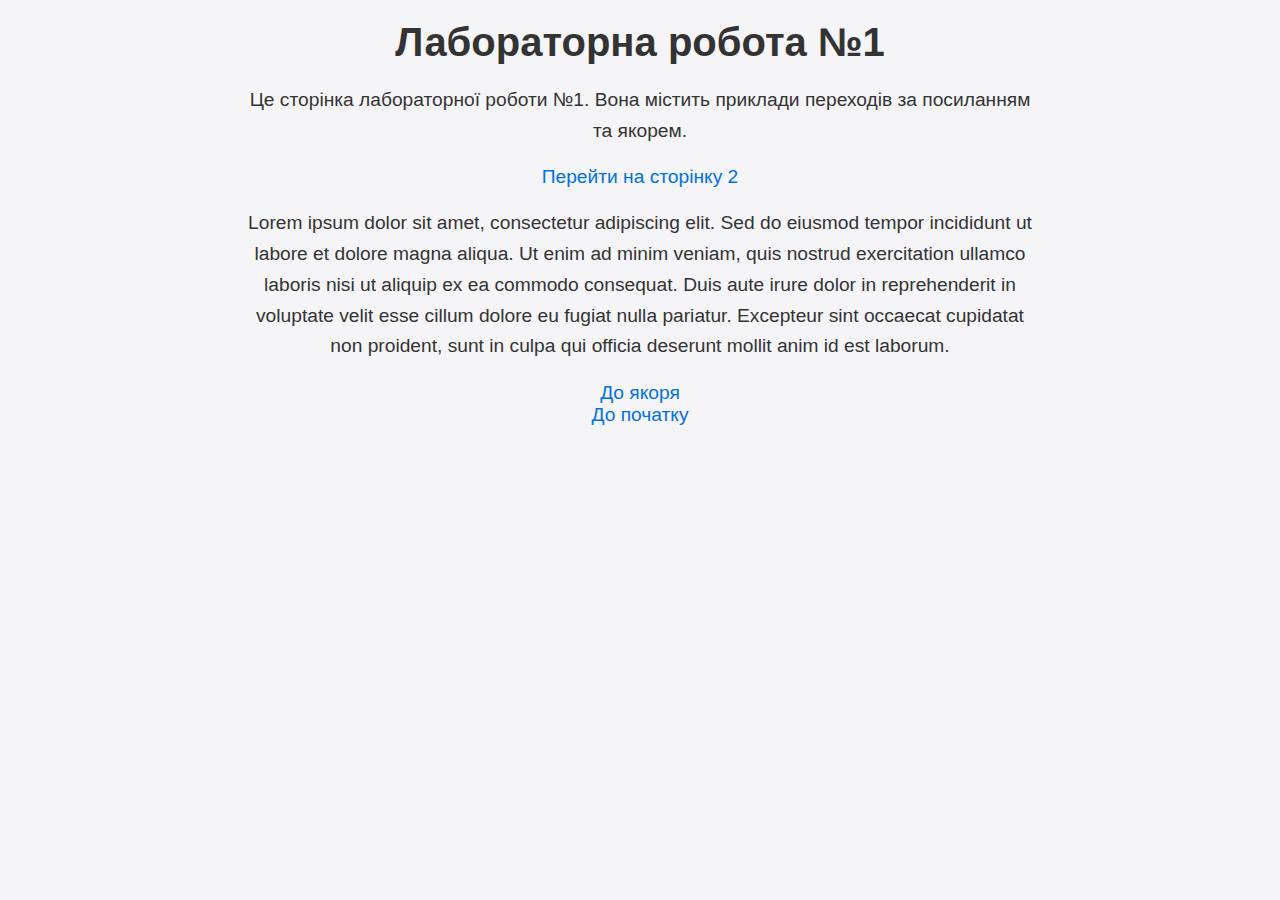
<file: web-dev-labs/lab1/index.html>
<!DOCTYPE html>
<html>
<head>
    <meta http-equiv="Content-Type" content="text/html; charset=utf-8">
    <title>Лабораторна робота №1</title>
    <link rel="stylesheet" href="../css/lab1.css">
</head>
<body>
    <h1>Лабораторна робота №1</h1>
    <p>Це сторінка лабораторної роботи №1. Вона містить приклади переходів за посиланням та якорем.</p>
    <a href="page2.html">Перейти на сторінку 2</a>
    <p>
        Lorem ipsum dolor sit amet, consectetur adipiscing elit. Sed do eiusmod tempor incididunt ut labore et dolore magna aliqua. Ut enim ad minim veniam, quis nostrud exercitation ullamco laboris nisi ut aliquip ex ea commodo consequat. Duis aute irure dolor in reprehenderit in voluptate velit esse cillum dolore eu fugiat nulla pariatur. Excepteur sint occaecat cupidatat non proident, sunt in culpa qui officia deserunt mollit anim id est laborum.
        <!-- Додайте тут багато тексту для створення ефекту прокрутки -->
    </p>
    <p id="anchor"></p>
    <a href="#anchor">До якоря</a>
    <br>
    <a href="#top">До початку</a>
</body>
</html>
</file>
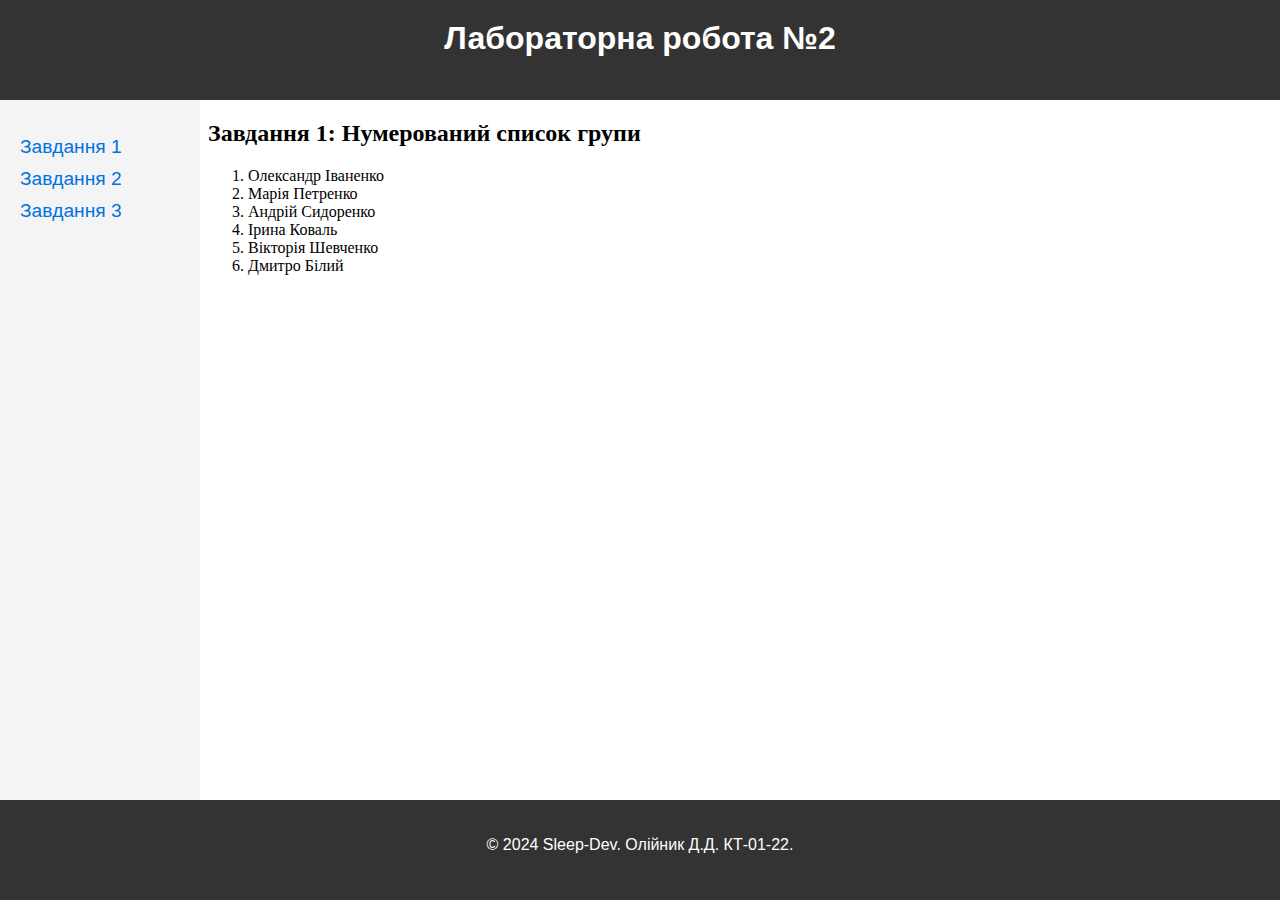
<file: web-dev-labs/lab2/index.html>
<!DOCTYPE html>
<html lang="uk">
<head>
    <meta charset="UTF-8">
    <title>Міні-сайт</title>
</head>
<frameset rows="100,*,100" border="0">
    <frame src="header.html" name="header">
    <frameset cols="200,*" border="0">
        <frame src="menu.html" name="menu">
        <frame src="content1.html" name="content">
    </frameset>
    <frame src="footer.html" name="footer">
</frameset>
</html>
</file>
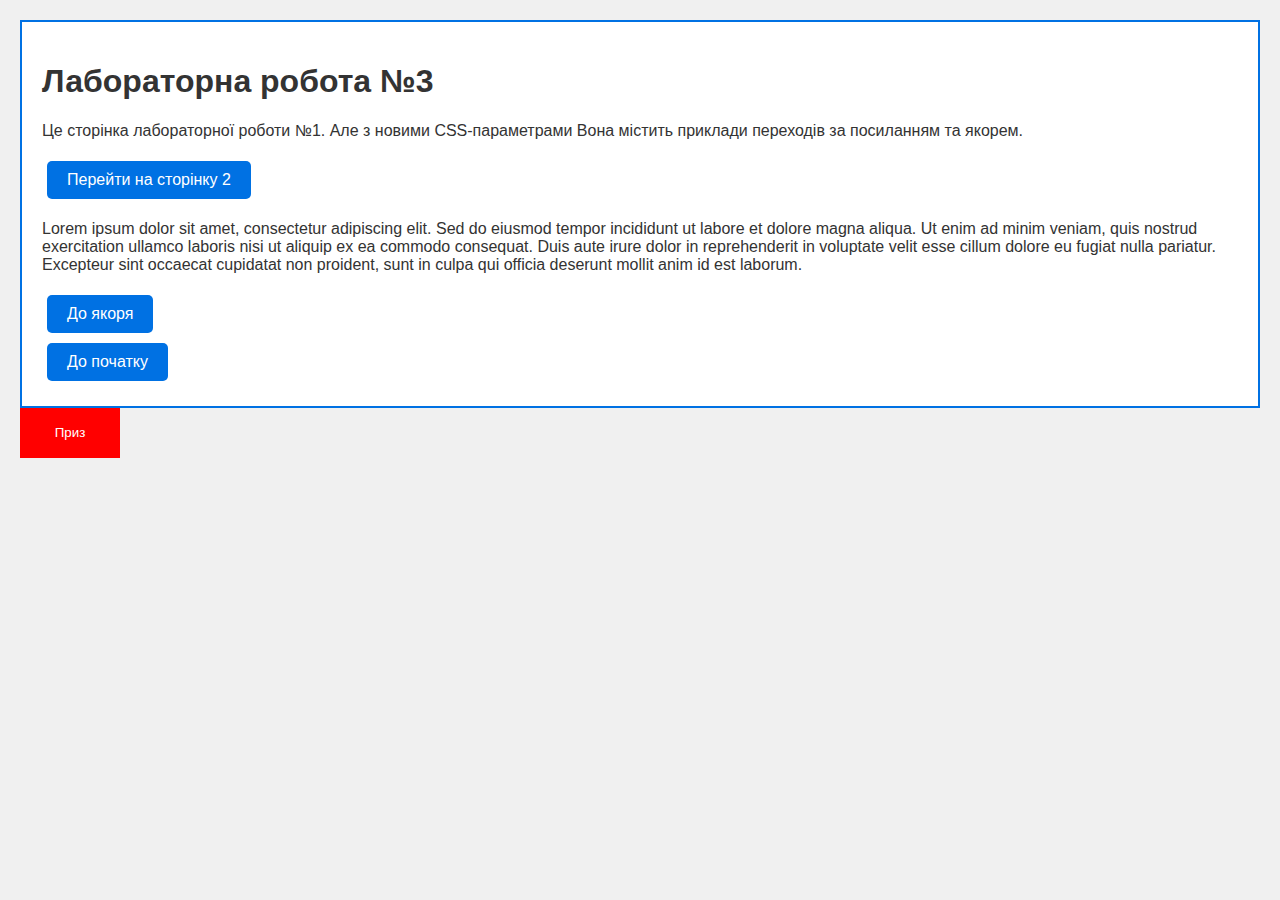
<file: web-dev-labs/lab3/index.html>
<!DOCTYPE html>
<html>
<head>
    <meta http-equiv="Content-Type" content="text/html; charset=utf-8">
    <title>Лабораторна робота №1</title>
    <link rel="stylesheet" href="../css/lab3.css">
</head>
<body>
    <div class="content">
        <h1>Лабораторна робота №3 </h1>
        <p>Це сторінка лабораторної роботи №1. Але з новими CSS-параметрами Вона містить приклади переходів за посиланням та якорем.</p>
        <a href="page2.html" class="mybutton">Перейти на сторінку 2</a>
        <p>
            Lorem ipsum dolor sit amet, consectetur adipiscing elit. Sed do eiusmod tempor incididunt ut labore et dolore magna aliqua. Ut enim ad minim veniam, quis nostrud exercitation ullamco laboris nisi ut aliquip ex ea commodo consequat. Duis aute irure dolor in reprehenderit in voluptate velit esse cillum dolore eu fugiat nulla pariatur. Excepteur sint occaecat cupidatat non proident, sunt in culpa qui officia deserunt mollit anim id est laborum.
            <!-- Додайте тут багато тексту для створення ефекту прокрутки -->
        </p>
        <p id="anchor"></p>
        <a href="#anchor" class="mybutton">До якоря</a>
        <br>
        <a href="#top" class="mybutton">До початку</a>
    </div>
    <div class="prize-container">
        <button class="prize-button">Приз</button>
    </div>
</body>
</html>
</file>
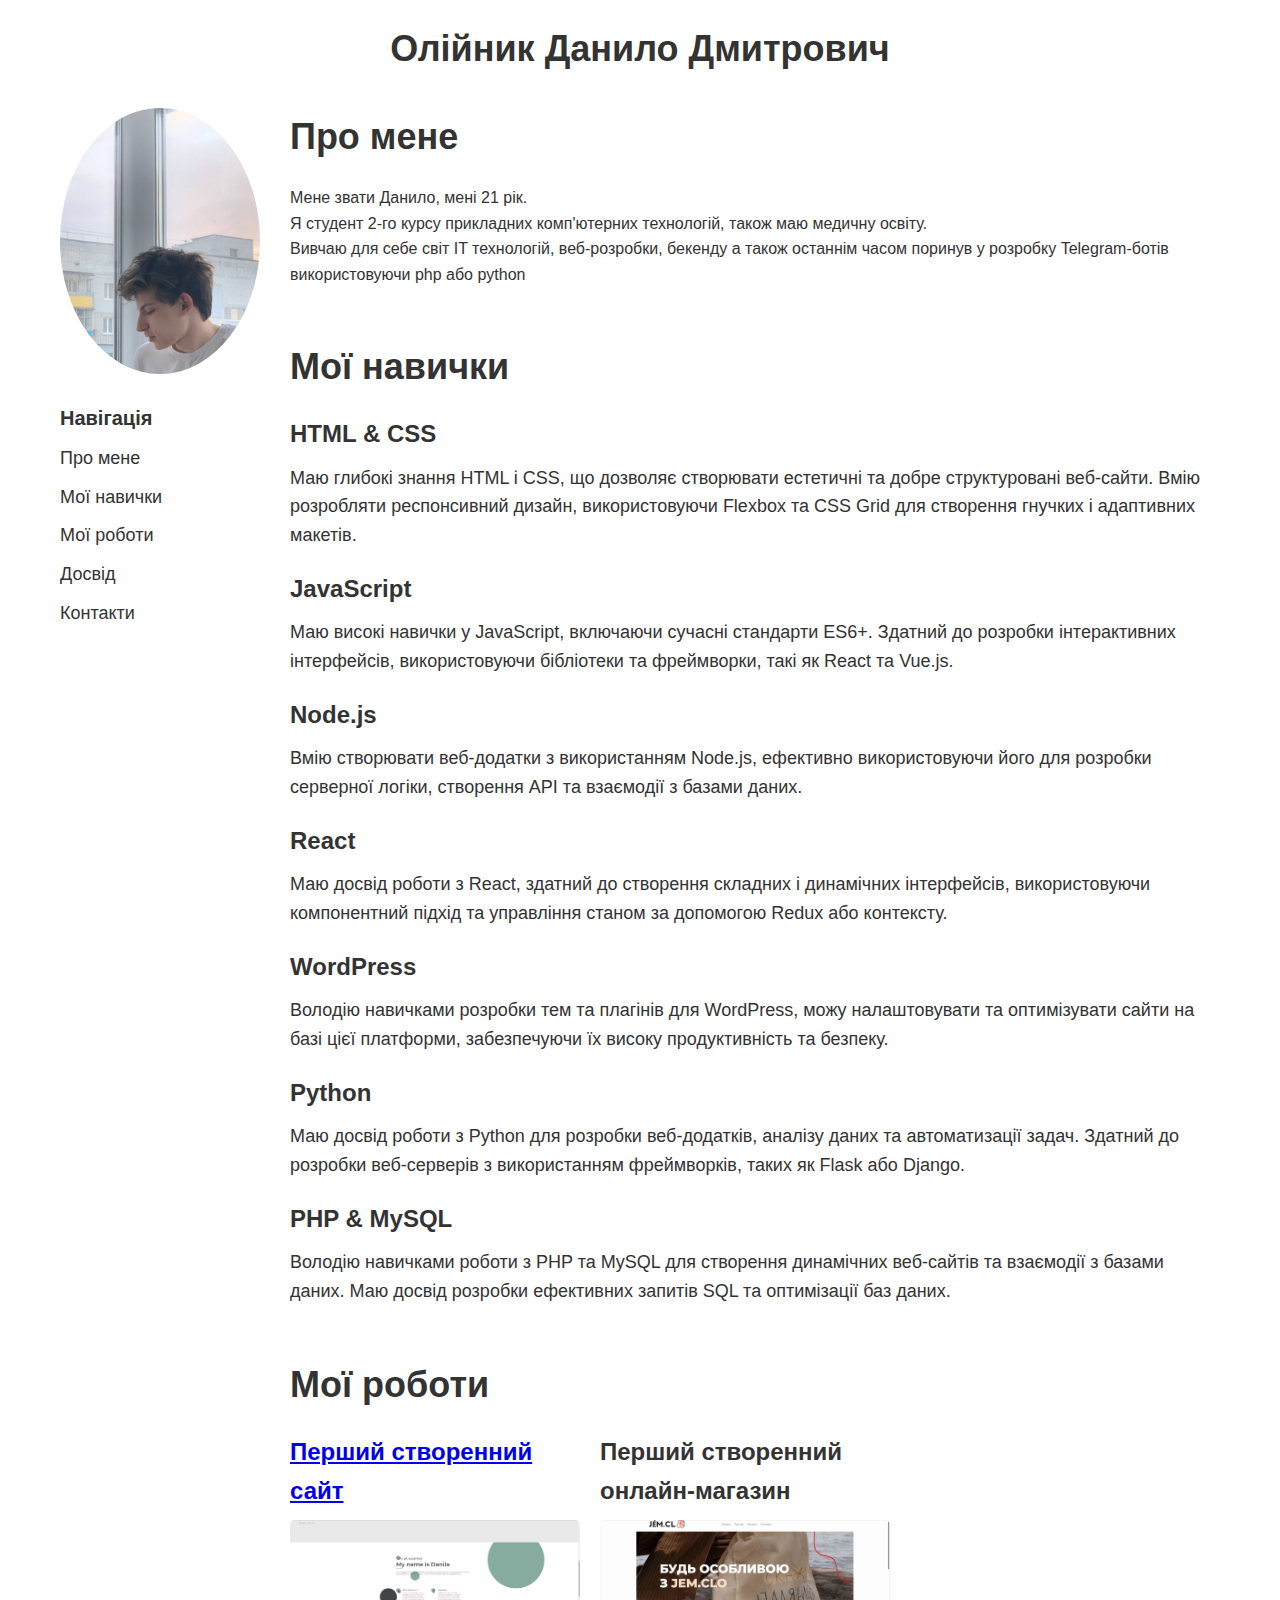
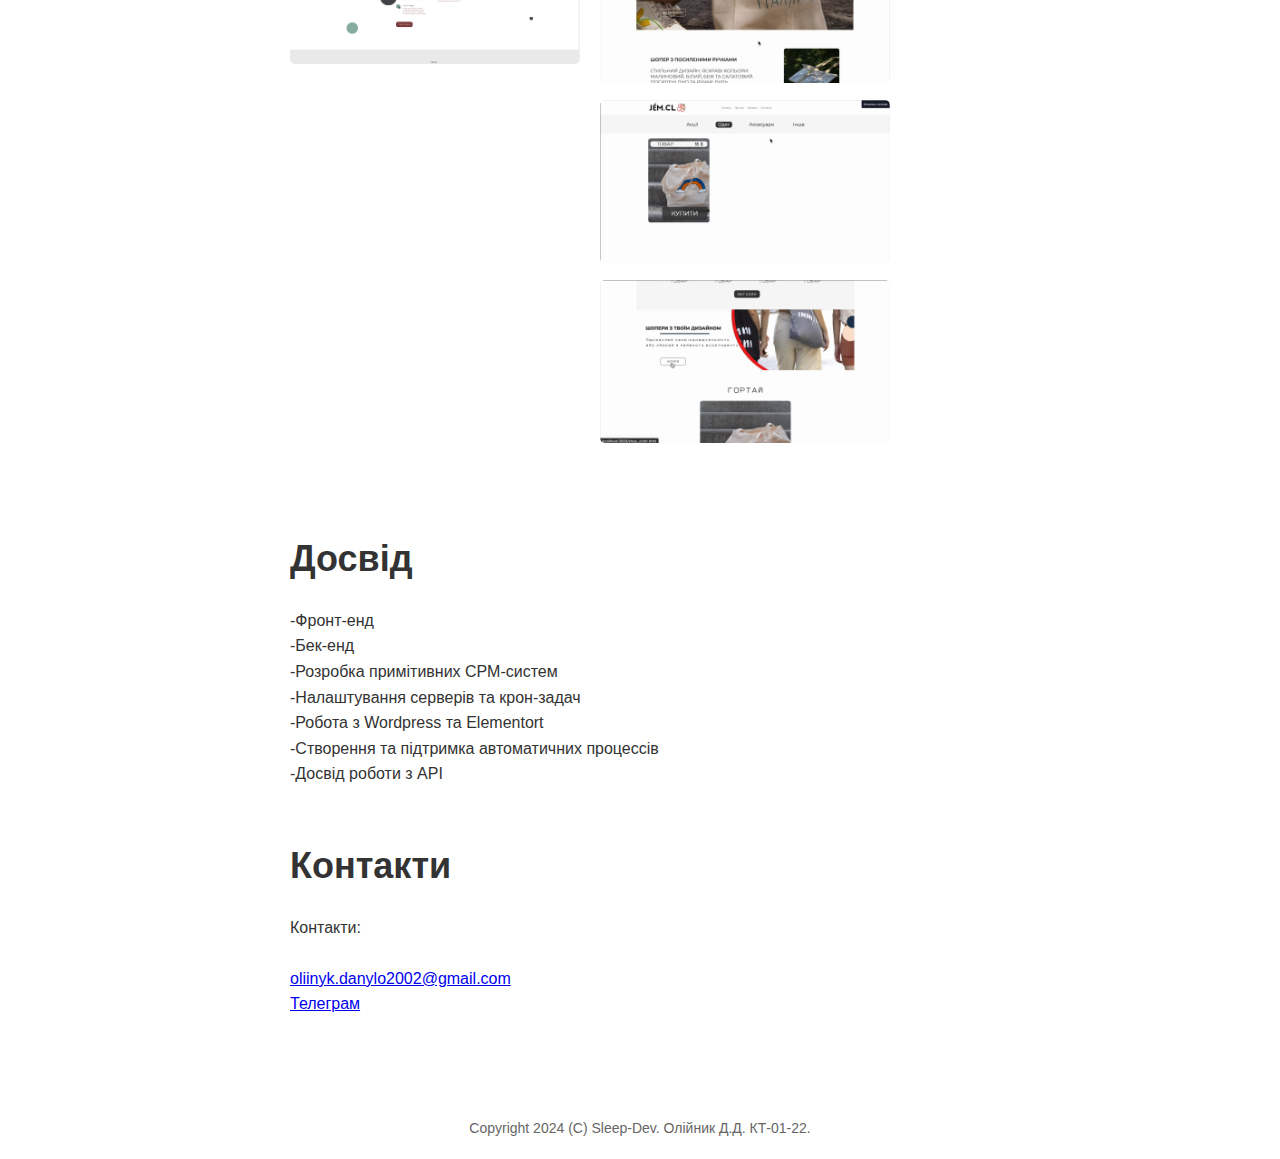
<file: web-dev-labs/lab4/index.html>
<!DOCTYPE html>
<html lang="en">
<head>
    <meta charset="UTF-8">
    <title>Особиста сторінка</title>
    <link rel="stylesheet" href="../css/lab4.css">
</head>
<body>
    <div id="container">
        <header>
            <h1>Олійник Данило Дмитрович</h1>
        </header>
        <div id="sidebar">
            <img src="../img/avatar.png" alt="Avatar">
            <h2>Навігація</h2>
            <ul>
                <li><a href="#section1">Про мене</a></li>
                <li><a href="#section2">Мої навички</a></li>
                <li><a href="#section3">Мої роботи</a></li>
                <li><a href="#section4">Досвід</a></li>
                <li><a href="#section5">Контакти</a></li>
            </ul>
        </div>
        <main>
            <section id="section2">
                <h2>Про мене</h2>
                <p>Мене звати Данило, мені 21 рік. <br>Я студент 2-го курсу прикладних комп'ютерних технологій, також маю медичну освіту. <br>Вивчаю для себе світ IT технологій, веб-розробки, бекенду а також останнім часом поринув у розробку Telegram-ботів використовуючи php або python</p>
            </section>
            <section id="section2">
                <h2>Мої навички</h2>
                <div class="skills">
                    <h3>HTML & CSS</h3>
                    <p>Маю глибокі знання HTML і CSS, що дозволяє створювати естетичні та добре структуровані веб-сайти. Вмію розробляти респонсивний дизайн, використовуючи Flexbox та CSS Grid для створення гнучких і адаптивних макетів.</p>
                    
                    <h3>JavaScript</h3>
                    <p>Маю високі навички у JavaScript, включаючи сучасні стандарти ES6+. Здатний до розробки інтерактивних інтерфейсів, використовуючи бібліотеки та фреймворки, такі як React та Vue.js.</p>
                    
                    <h3>Node.js</h3>
                    <p>Вмію створювати веб-додатки з використанням Node.js, ефективно використовуючи його для розробки серверної логіки, створення API та взаємодії з базами даних.</p>
                    
                    <h3>React</h3>
                    <p>Маю досвід роботи з React, здатний до створення складних і динамічних інтерфейсів, використовуючи компонентний підхід та управління станом за допомогою Redux або контексту.</p>
                    
                    <h3>WordPress</h3>
                    <p>Володію навичками розробки тем та плагінів для WordPress, можу налаштовувати та оптимізувати сайти на базі цієї платформи, забезпечуючи їх високу продуктивність та безпеку.</p>
                    
                    <h3>Python</h3>
                    <p>Маю досвід роботи з Python для розробки веб-додатків, аналізу даних та автоматизації задач. Здатний до розробки веб-серверів з використанням фреймворків, таких як Flask або Django.</p>
                    
                    <h3>PHP & MySQL</h3>
                    <p>Володію навичками роботи з PHP та MySQL для створення динамічних веб-сайтів та взаємодії з базами даних. Маю досвід розробки ефективних запитів SQL та оптимізації баз даних.</p>
                </div>
            </section>
            
            
            <section id="section3">
                <h2>Мої роботи</h2>
                <div class="works">
                    <div class="work-item">
                        <h3><a href="https://sleep-dev.pw/">Перший створенний сайт</a></h3>
                        <img src="../img/work1.png" alt="Робота 1">
                    </div>
                    <div class="work-item">
                        <h3>Перший створенний онлайн-магазин</h3>
                        <img src="../img/work2.png" alt="Робота 2">
                        <img src="../img/work3.png" alt="Робота 3">
                        <img src="../img/work4.png" alt="Робота 3">
                    </div>
                </div>
            </section>
            
            
            <section id="section4">
                <h2>Досвід</h2>
                <p>-Фронт-енд<br>-Бек-енд<br>-Розробка примітивних СРМ-систем<br>-Налаштування серверів та крон-задач<br>-Робота з Wordpress та Elementort<br>-Створення та підтримка автоматичних процессів<br>-Досвід роботи з API
    
                </p>
            </section>
            
            <section id="section5">
                <h2>Контакти</h2>
                <p>Контакти: <br><br>
                    <a href="mailto:oliinyk.danylo2002@gmail.com">oliinyk.danylo2002@gmail.com</a><br>
                    <a href="t.me/sleeping_intern">Телеграм</a></p>
            </section>
        </main>
        <footer>
            <p>Copyright 2024 (C) Sleep-Dev. Олійник Д.Д. КТ-01-22.</p>
        </footer>
    </div>
</body>
</html>
</file>
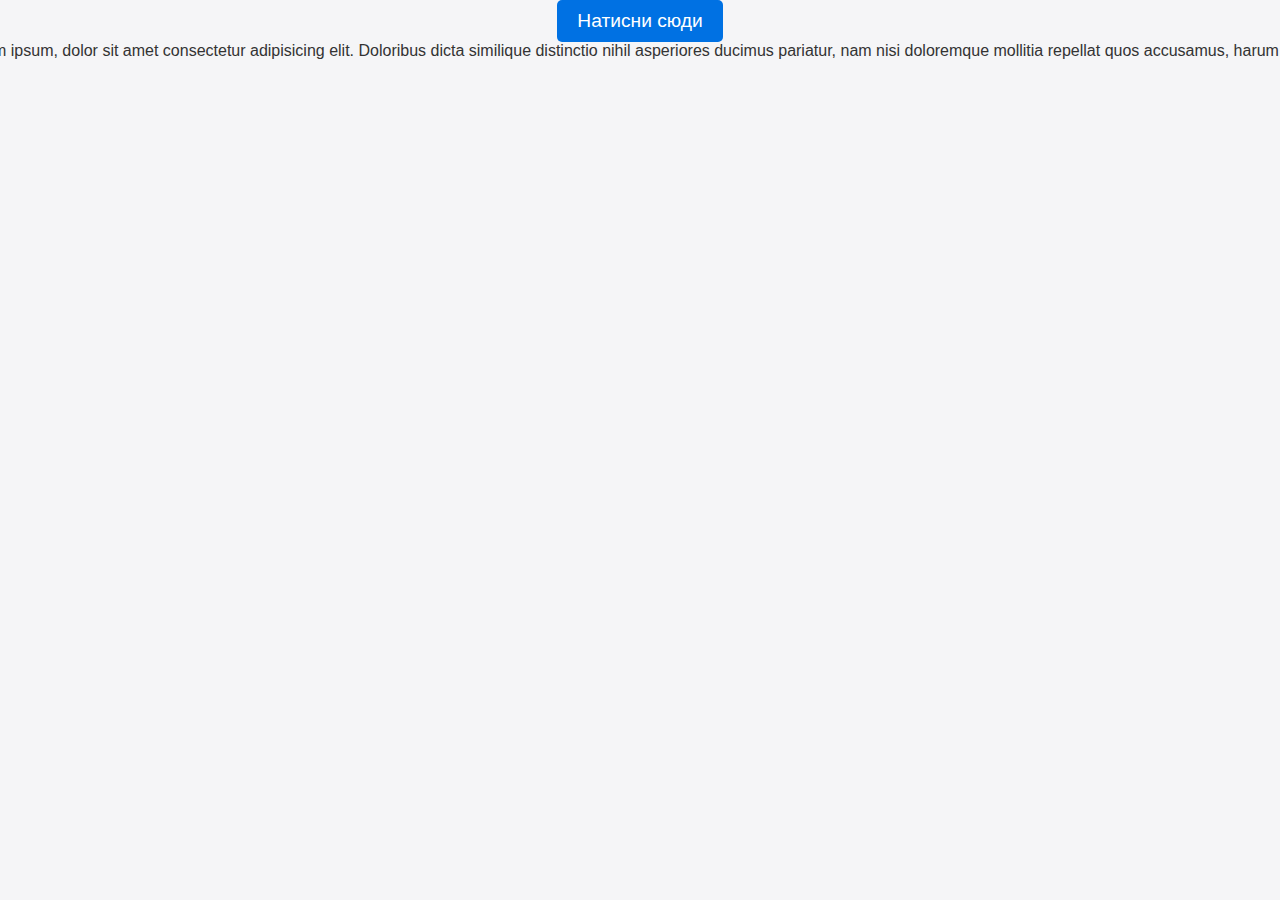
<file: web-dev-labs/lab5/index.html>
<!DOCTYPE html>
<html lang="en">
<head>
    <meta charset="UTF-8">
    <title>JavaScript вправи</title>
    <link rel="stylesheet" href="../css/lab5.css">
</head>
<body>
    <script src="../js/lab5.js"></script>

    <script>


        var foo = "Данило";
        var bar = foo;
        alert(bar);

        for (var i = 0; i < 10; i++) {
            console.log("Строка " + (i + 1));
        }


        function changeText() {
            document.getElementById("myButton").innerHTML = "Не натискай";
        }
    </script>

    <button id="myButton" onmouseover="changeText()">Натисни сюди</button>

    <div id="marqueeContainer">
        <div id="marqueeText">Lorem ipsum, dolor sit amet consectetur adipisicing elit. Doloribus dicta similique distinctio nihil asperiores ducimus pariatur, nam nisi doloremque mollitia repellat quos accusamus, harum exercitationem, iure obcaecati assumenda molestiae ab?Lorem ipsum, dolor sit amet consectetur adipisicing elit. Doloribus dicta similique distinctio nihil asperiores ducimus pariatur, nam nisi doloremque mollitia repellat quos accusamus, harum exercitationem, iure obcaecati assumenda molestiae ab?Lorem ipsum, dolor sit amet consectetur adipisicing elit. Doloribus dicta similique distinctio nihil asperiores ducimus pariatur, nam nisi doloremque mollitia repellat quos accusamus, harum exercitationem, iure obcaecati assumenda molestiae ab?</div>
    </div>
    <script>
        var marqueeText = document.getElementById("marqueeText");
        var marqueeContainer = document.getElementById("marqueeContainer");
        var marqueeSpeed = 3; 

        function moveMarquee() {
            marqueeContainer.scrollLeft += marqueeSpeed;
            if (marqueeContainer.scrollLeft >= marqueeText.offsetWidth) {
                marqueeContainer.scrollLeft = 0;
            }
        }
        setInterval(moveMarquee, 50); 
    </script>
</body>
</html>
</file>
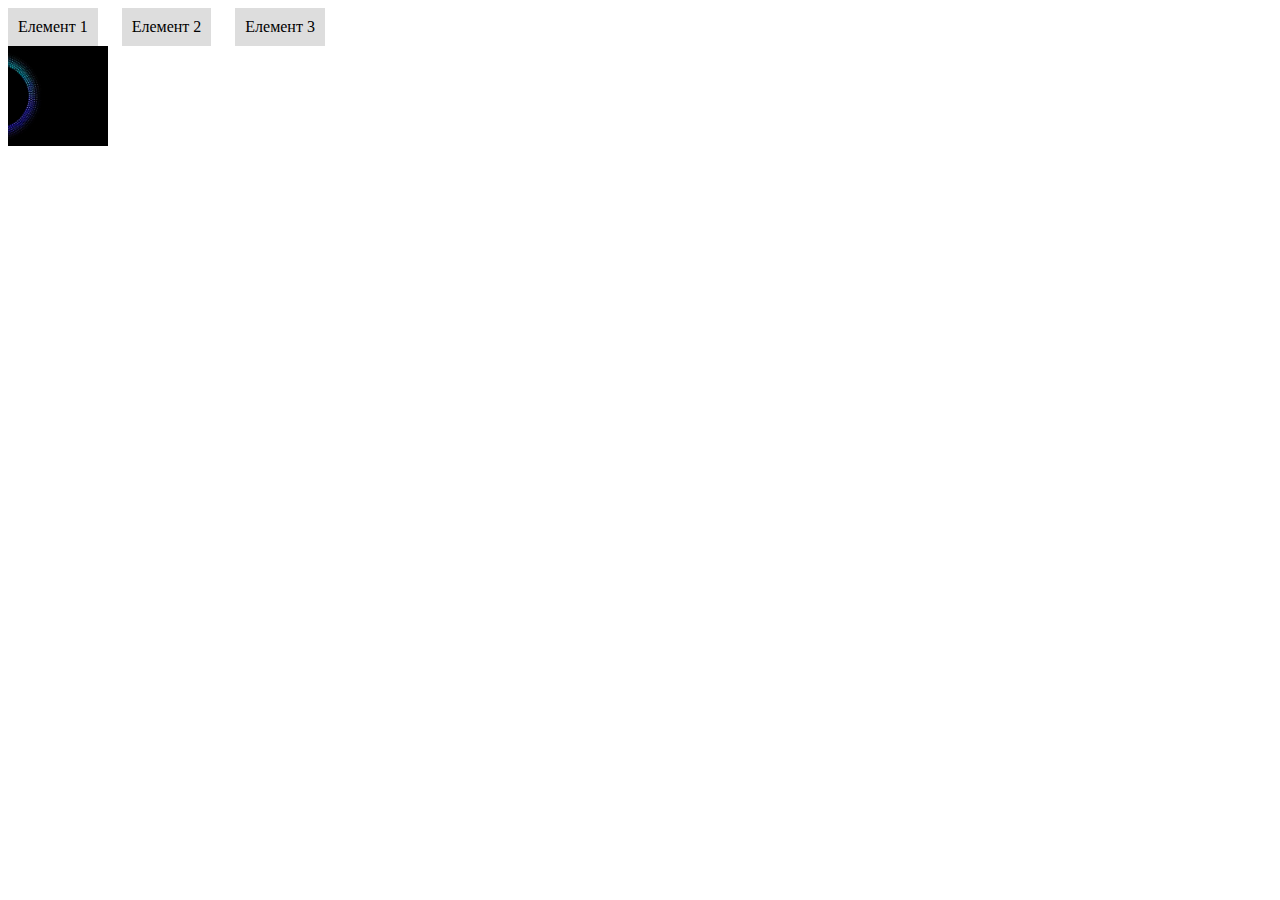
<file: web-dev-labs/lab6/index.html>
<!DOCTYPE html>
<html lang="en">
<head>
    <meta charset="UTF-8">
    <meta name="viewport" content="width=device-width, initial-scale=1.0">
    <title>ЛАбораторна робота 6</title>
    <script src="https://code.jquery.com/jquery-3.6.0.min.js"></script>
    <link rel="stylesheet" href="../css/lab6.css">
</head>
<body>


    <ul id="menu">
        <li>Елемент 1</li>
        <li>Елемент 2</li>
        <li>Елемент 3</li>
    </ul>


    <div id="sprite"></div>


    <script>
        $(document).ready(function(){
            $("#menu li").hover(function(){
                $(this).animate({fontSize: '+=5px'}, 'fast');
            }, function(){
                $(this).animate({fontSize: '-=5px'}, 'fast');
            });
        });
    </script>


    <script>
        $(document).ready(function(){
            var position = 0;
            setInterval(function(){
                position -= 100;
                $('#sprite').css('background-position', position + 'px 0');
                if (position <= -500) {
                    position = 0;
                }
            }, 100);
        });
    </script>

</body>
</html>
</file>
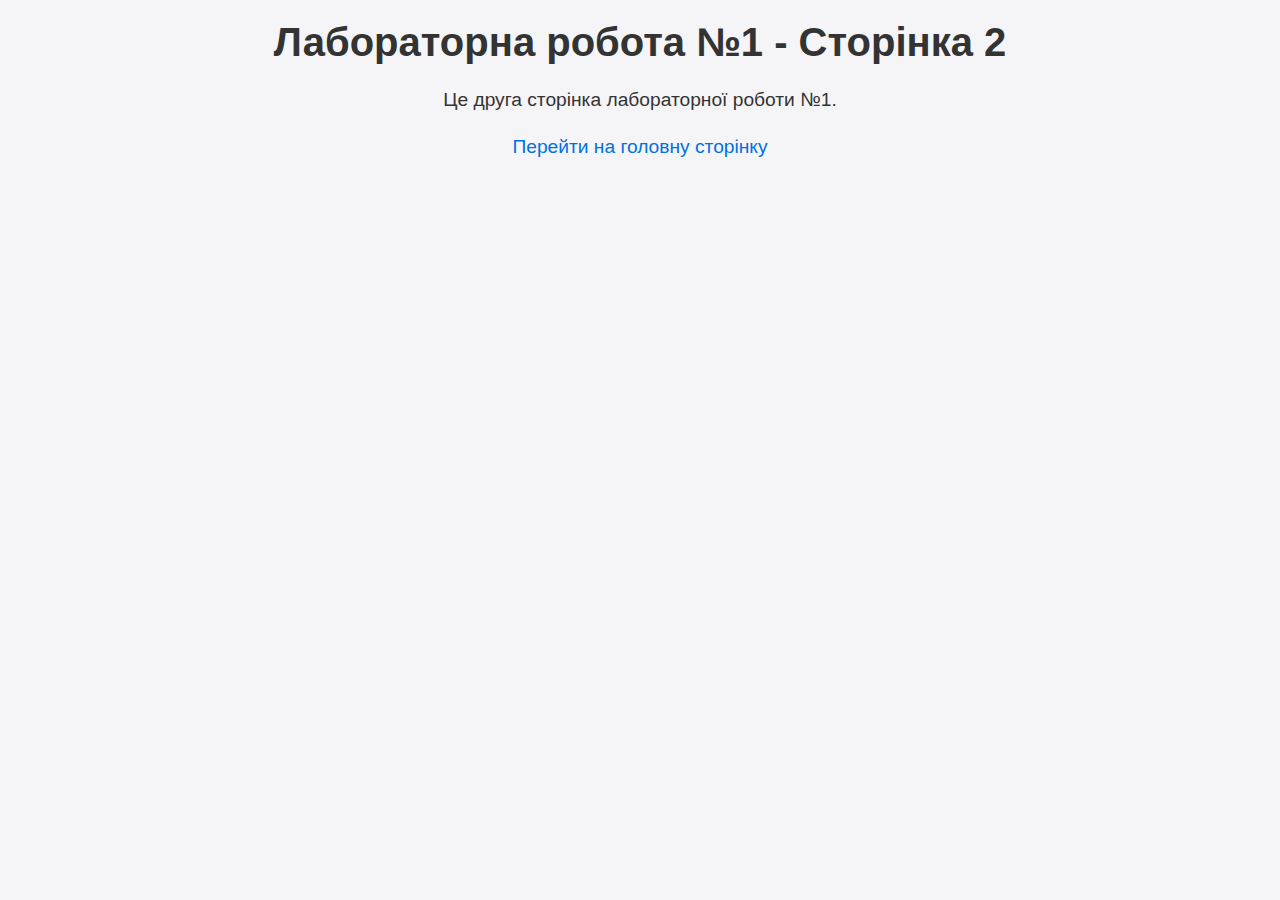
<file: web-dev-labs/lab1/page2.html>
<!DOCTYPE html>
<html>
<head>
    <meta http-equiv="Content-Type" content="text/html; charset=utf-8">
    <title>Лабораторна робота №1 - Сторінка 2</title>
    <link rel="stylesheet" href="../css/lab1.css">
</head>
<body>
    <h1>Лабораторна робота №1 - Сторінка 2</h1>
    <p>Це друга сторінка лабораторної роботи №1.</p>
    <a href="index.html">Перейти на головну сторінку</a>
</body>
</html>
</file>
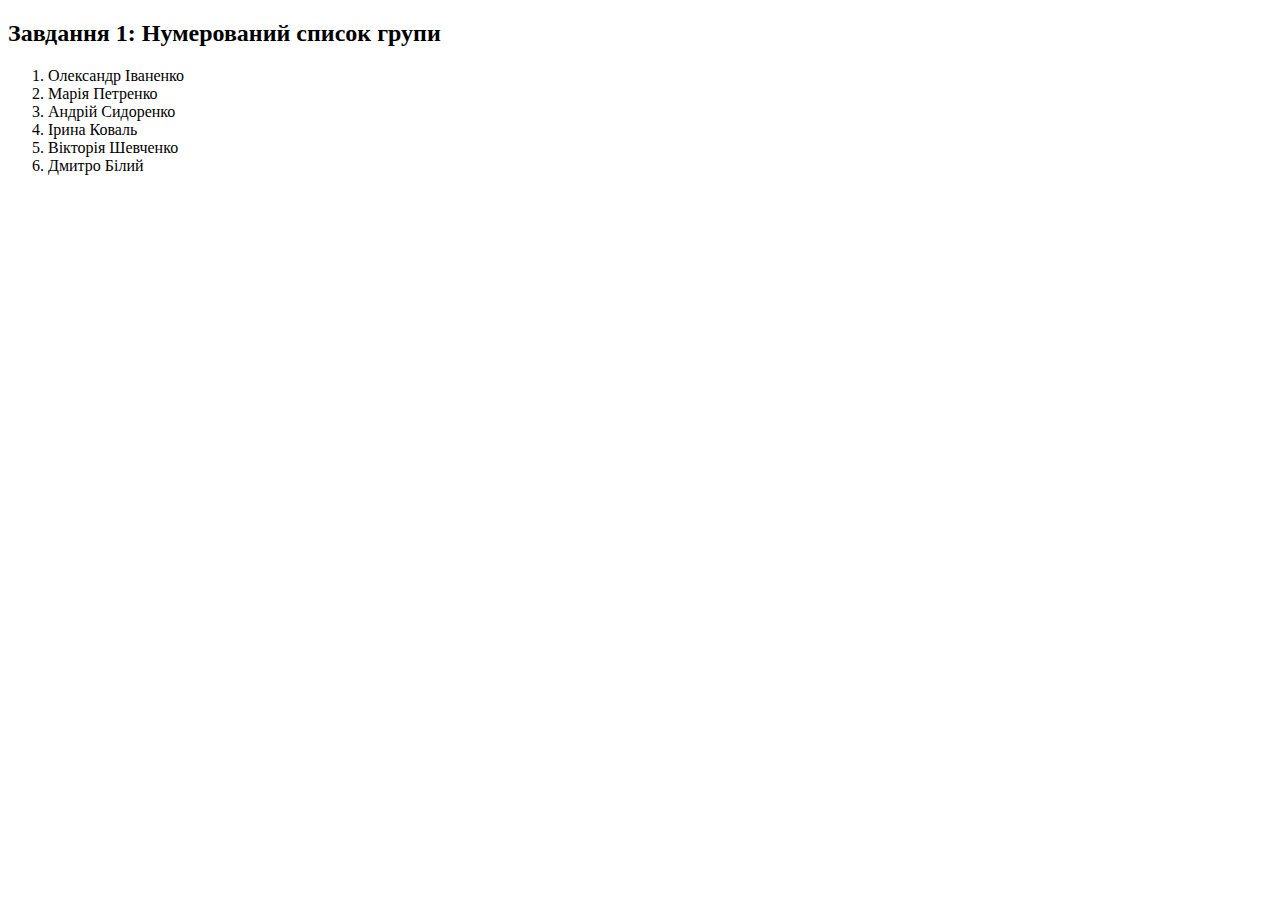
<file: web-dev-labs/lab2/content1.html>
<!DOCTYPE html>
<html lang="uk">
<head>
    <meta charset="UTF-8">
    <title>Завдання 1</title>
</head>
<body>
    <h2>Завдання 1: Нумерований список групи</h2>
    <ol>
        <li>Олександр Іваненко</li>
        <li>Марія Петренко</li>
        <li>Андрій Сидоренко</li>
        <li>Ірина Коваль</li>
        <li>Вікторія Шевченко</li>
        <li>Дмитро Білий</li>
    </ol>
</body>
</html>
</file>
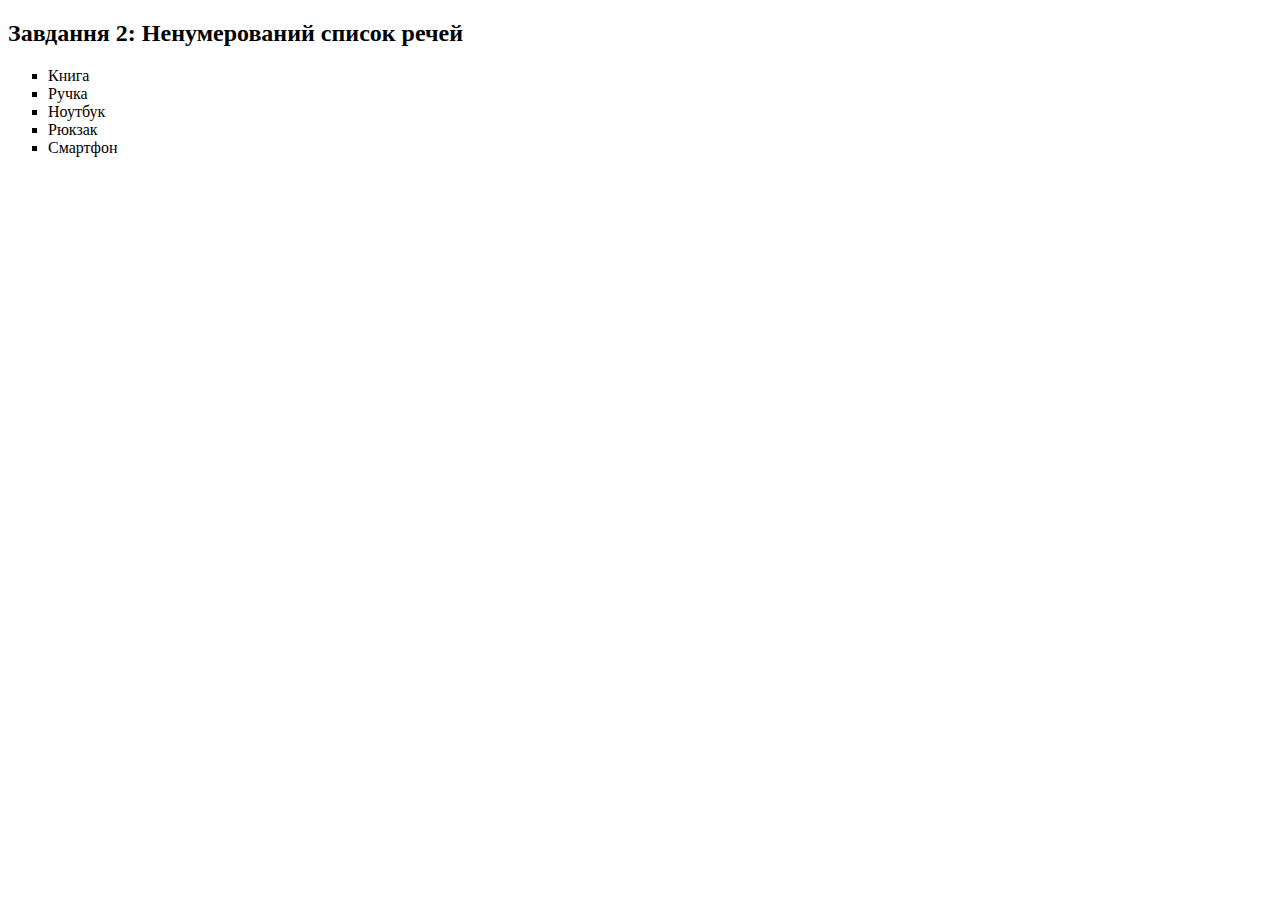
<file: web-dev-labs/lab2/content2.html>
<!DOCTYPE html>
<html lang="uk">
<head>
    <meta charset="UTF-8">
    <title>Завдання 2</title>
    <style>
        ul {
            list-style-type: square;
        }
    </style>
</head>
<body>
    <h2>Завдання 2: Ненумерований список речей</h2>
    <ul>
        <li>Книга</li>
        <li>Ручка</li>
        <li>Ноутбук</li>
        <li>Рюкзак</li>
        <li>Смартфон</li>
    </ul>
</body>
</html>
</file>
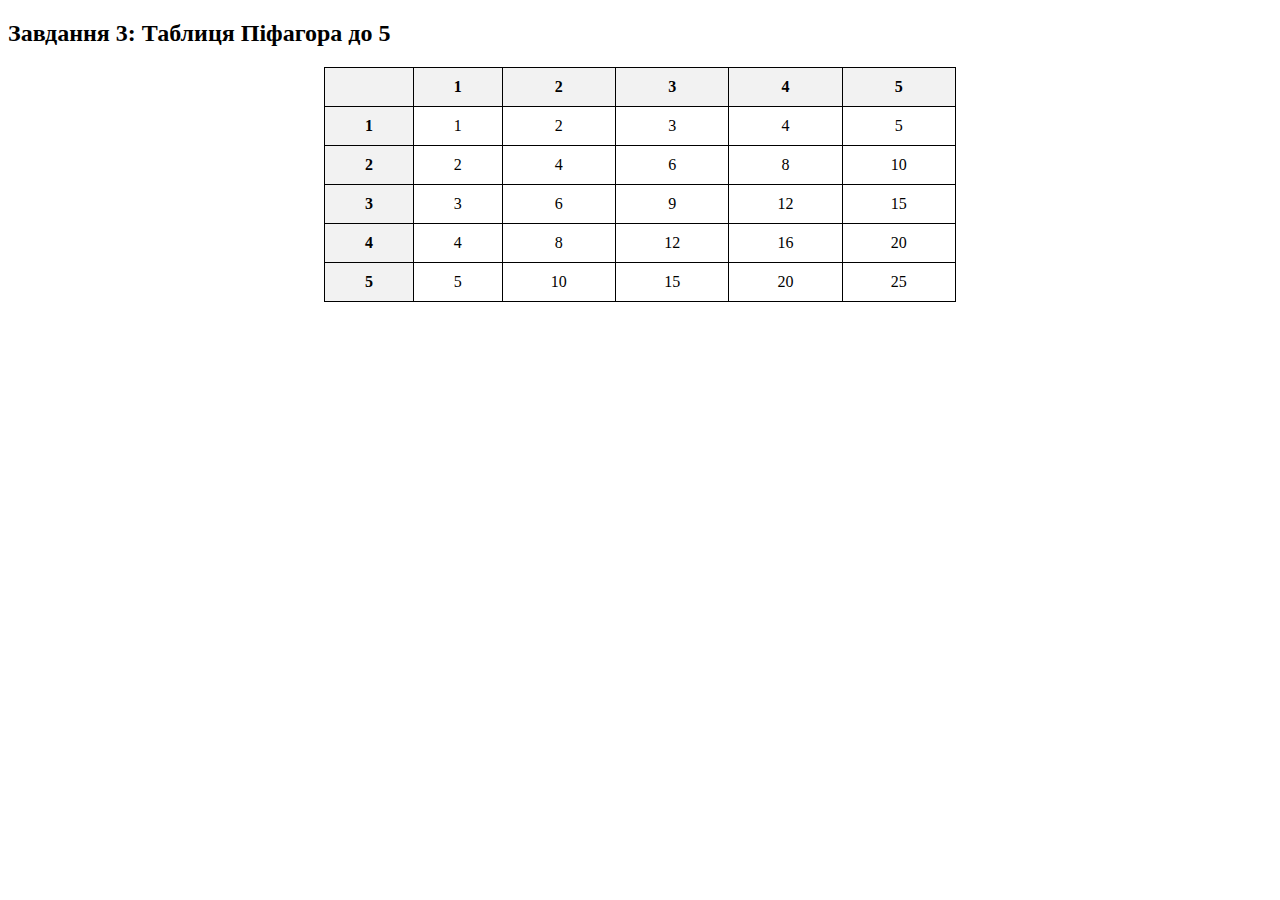
<file: web-dev-labs/lab2/content3.html>
<!DOCTYPE html>
<html lang="uk">
<head>
    <meta charset="UTF-8">
    <title>Завдання 3</title>
    <style>
        table {
            width: 50%;
            border-collapse: collapse;
            margin: 20px auto;
        }
        th, td {
            border: 1px solid #000;
            padding: 10px;
            text-align: center;
        }
        th {
            background-color: #f2f2f2;
        }
    </style>
</head>
<body>
    <h2>Завдання 3: Таблиця Піфагора до 5</h2>
    <table>
        <tr>
            <th></th>
            <th>1</th>
            <th>2</th>
            <th>3</th>
            <th>4</th>
            <th>5</th>
        </tr>
        <tr>
            <th>1</th>
            <td>1</td>
            <td>2</td>
            <td>3</td>
            <td>4</td>
            <td>5</td>
        </tr>
        <tr>
            <th>2</th>
            <td>2</td>
            <td>4</td>
            <td>6</td>
            <td>8</td>
            <td>10</td>
        </tr>
        <tr>
            <th>3</th>
            <td>3</td>
            <td>6</td>
            <td>9</td>
            <td>12</td>
            <td>15</td>
        </tr>
        <tr>
            <th>4</th>
            <td>4</td>
            <td>8</td>
            <td>12</td>
            <td>16</td>
            <td>20</td>
        </tr>
        <tr>
            <th>5</th>
            <td>5</td>
            <td>10</td>
            <td>15</td>
            <td>20</td>
            <td>25</td>
        </tr>
    </table>
</body>
</html>
</file>
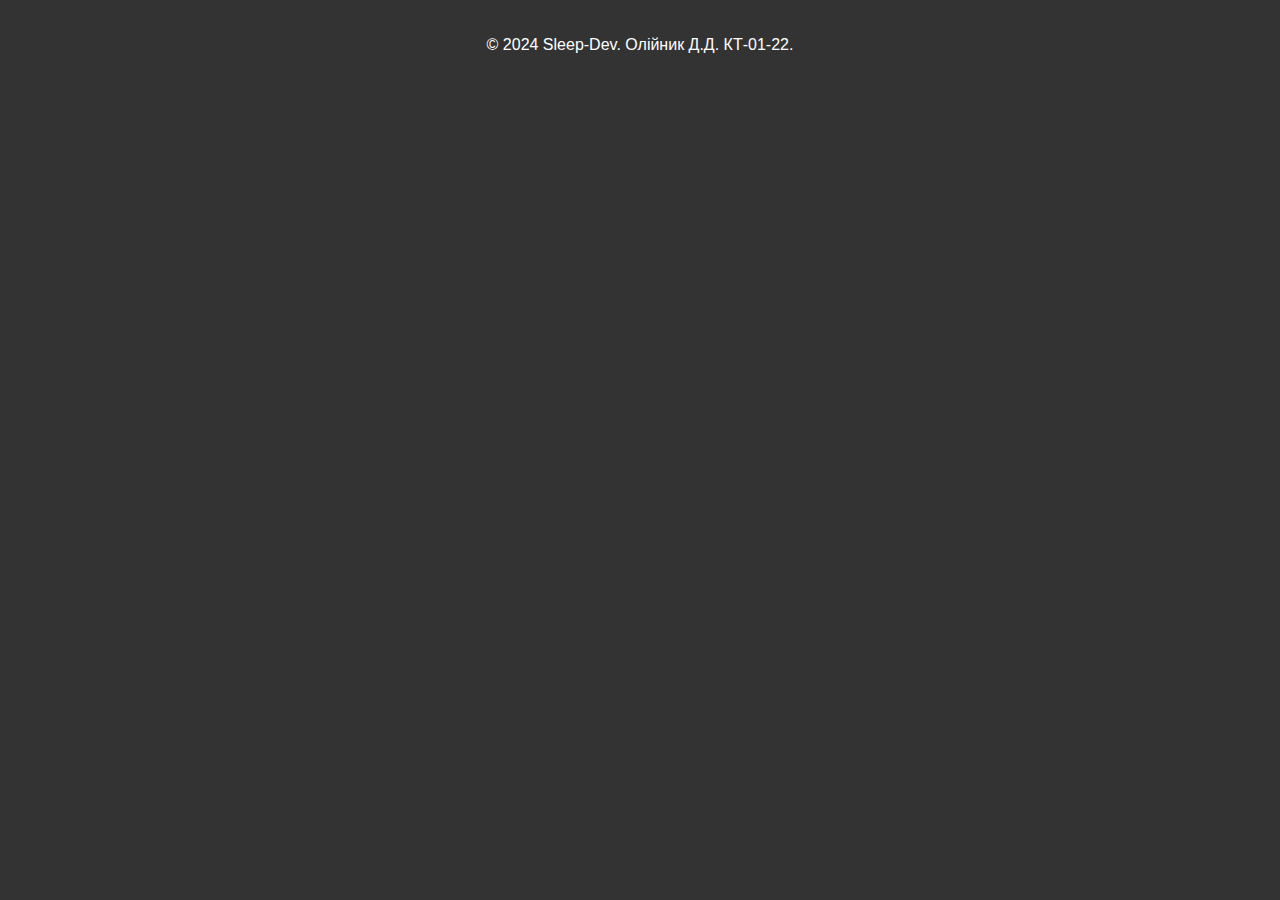
<file: web-dev-labs/lab2/footer.html>
<!DOCTYPE html>
<html lang="uk">
<head>
    <meta charset="UTF-8">
    <title>Футер сайту</title>
    <style>
        body {
            text-align: center;
            background-color: #333;
            color: white;
            font-family: Arial, sans-serif;
            margin: 0;
            padding: 20px;
        }
    </style>
</head>
<body>
    <footer>
        <p>&copy; 2024 Sleep-Dev. Олійник Д.Д. КТ-01-22.</p>
    </footer>
</body>
</html>
</file>
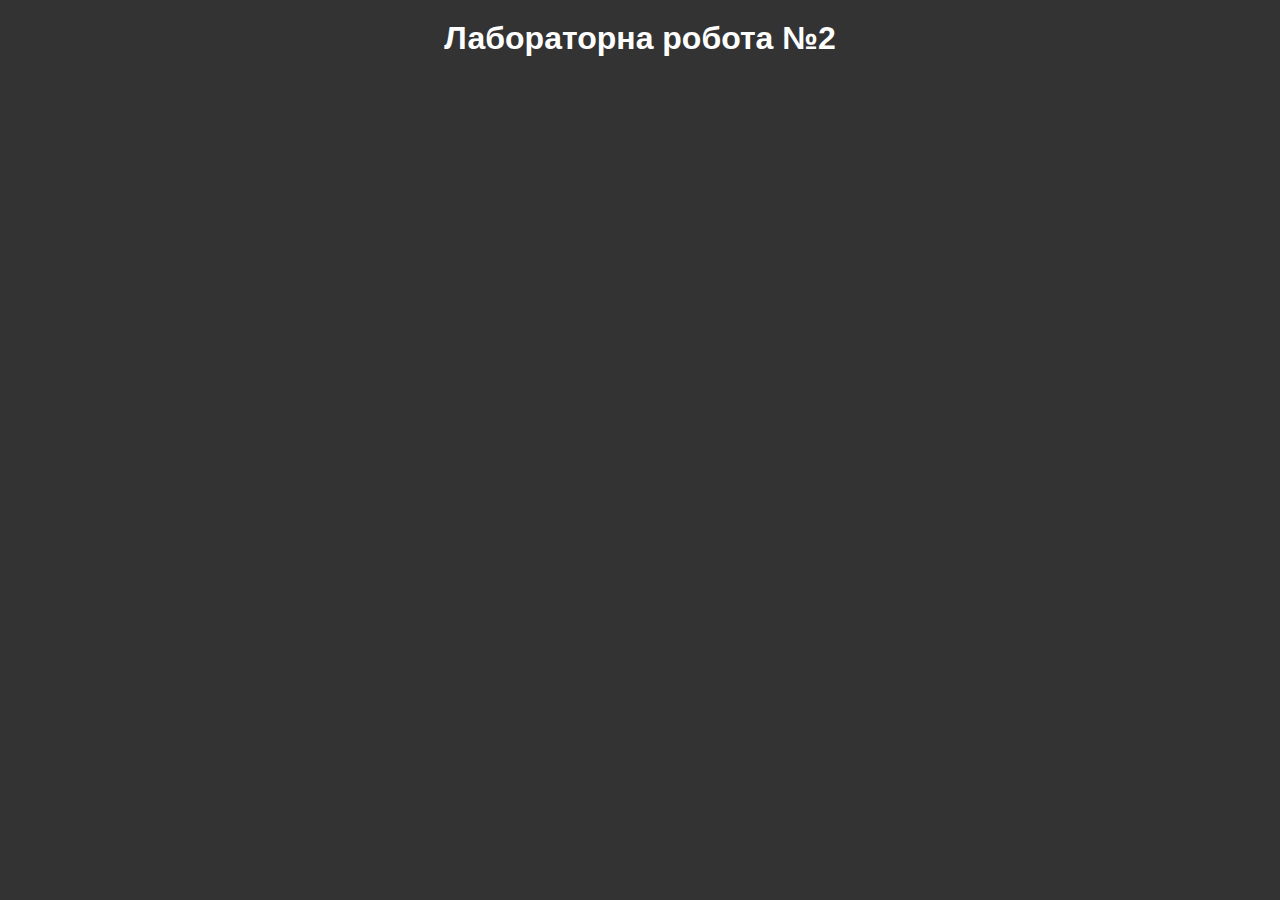
<file: web-dev-labs/lab2/header.html>
<!DOCTYPE html>
<html lang="uk">
<head>
    <meta charset="UTF-8">
    <title>Лабораторна робота №2</title>
    <style>
        body {
            text-align: center;
            background-color: #333;
            color: white;
            font-family: Arial, sans-serif;
            margin: 0;
        }
        h1 {
            margin: 0;
            padding: 20px;
        }
    </style>
</head>
<body>
    <h1>Лабораторна робота №2</h1>
</body>
</html>
</file>
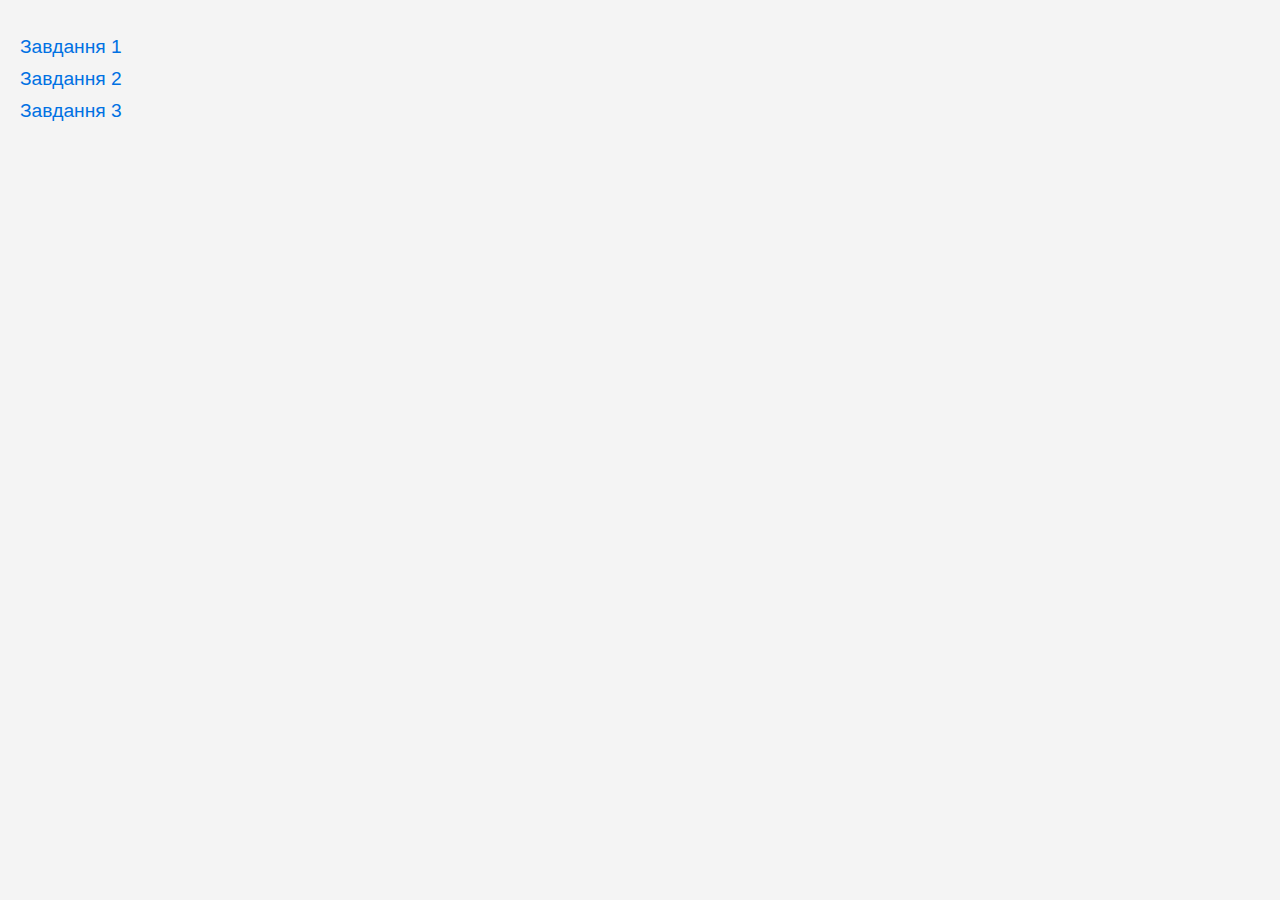
<file: web-dev-labs/lab2/menu.html>
<!DOCTYPE html>
<html lang="uk">
<head>
    <meta charset="UTF-8">
    <title>Меню</title>
    <style>
        body {
            font-family: Arial, sans-serif;
            margin: 0;
            padding: 20px;
            background-color: #f4f4f4;
        }
        ul {
            list-style-type: none;
            padding: 0;
        }
        li {
            margin: 10px 0;
        }
        a {
            text-decoration: none;
            color: #0071e3;
            font-size: 1.2em;
        }
        a:hover {
            text-decoration: underline;
        }
    </style>
</head>
<body>
    <ul>
        <li><a href="content1.html" target="content">Завдання 1</a></li>
        <li><a href="content2.html" target="content">Завдання 2</a></li>
        <li><a href="content3.html" target="content">Завдання 3</a></li>
    </ul>
</body>
</html>
</file>
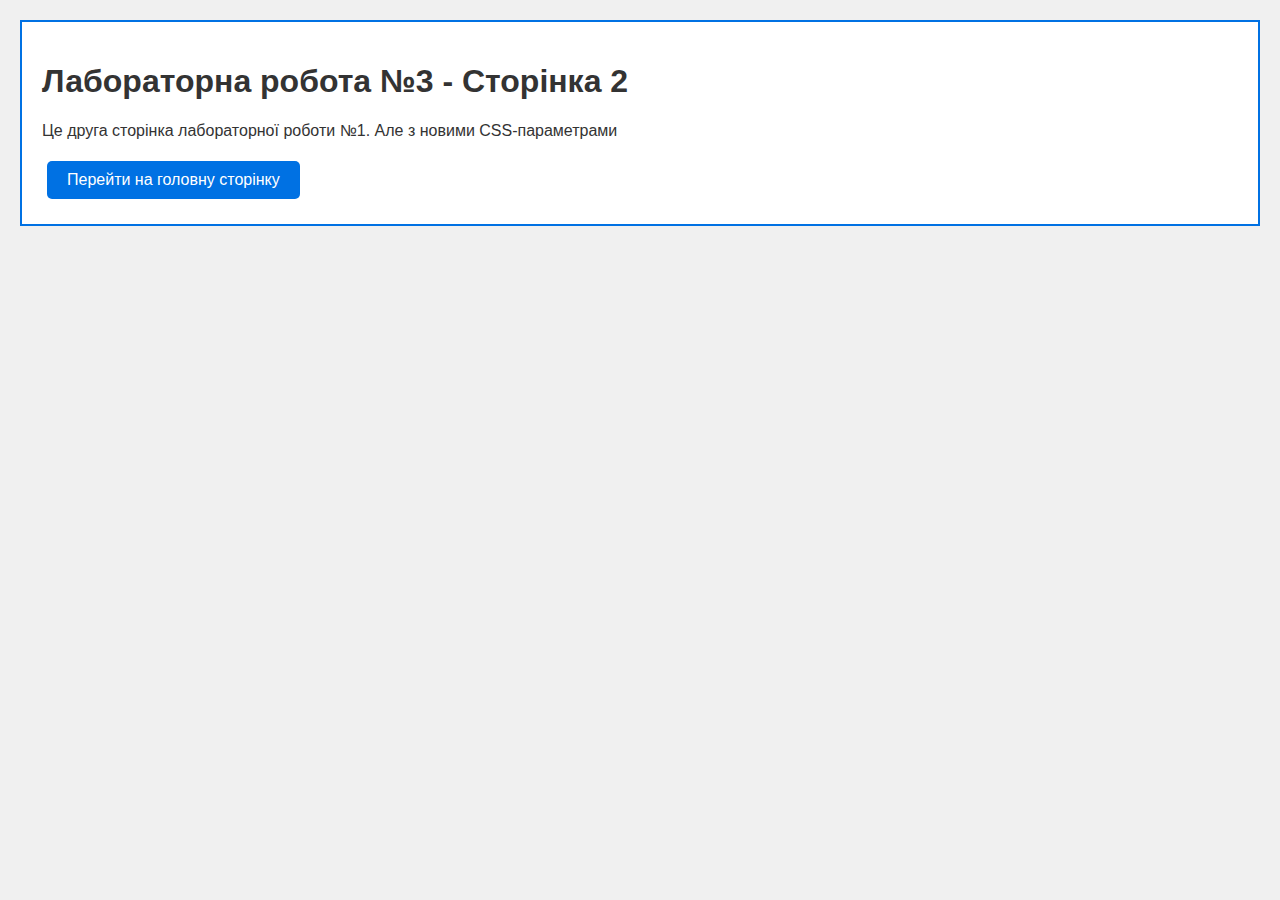
<file: web-dev-labs/lab3/page2.html>
<!DOCTYPE html>
<html>
<head>
    <meta http-equiv="Content-Type" content="text/html; charset=utf-8">
    <title>Лабораторна робота №3 - Сторінка 2</title>
    <link rel="stylesheet" href="../css/lab3.css">
</head>
<body>
    <div class="content">
        <h1>Лабораторна робота №3 - Сторінка 2</h1>
        <p>Це друга сторінка лабораторної роботи №1. Але з новими CSS-параметрами </p>
        <a href="https://sleep-dev.pw/" class="mybutton">Перейти на головну сторінку</a>
    </div>
</body>
</html>
</file>
<file: web-dev-labs/css/lab1.css>
body {
    font-family: -apple-system, BlinkMacSystemFont, "Segoe UI", Roboto, "Helvetica Neue", Arial, sans-serif;
    margin: 0;
    padding: 0;
    background-color: #f5f5f7;
    color: #333;
    text-align: center;
}

/* Стилі для заголовка */
h1 {
    font-size: 2.5em;
    margin: 20px 0;
    font-weight: 600;
}

/* Стилі для абзаців */
p {
    font-size: 1.2em;
    line-height: 1.6;
    margin: 20px auto;
    max-width: 800px;
}

/* Стилі для посилань */
a {
    color: #0071e3;
    text-decoration: none;
    font-size: 1.2em;
}

a:hover {
    text-decoration: underline;
}

/* Стилі для контейнера з текстом */
.container {
    padding: 20px;
}

/* Стилі для кнопок */
button {
    background-color: #0071e3;
    color: white;
    border: none;
    padding: 10px 20px;
    font-size: 1.2em;
    border-radius: 5px;
    cursor: pointer;
}

button:hover {
    background-color: #005bb5;
}
</file>
<file: web-dev-labs/css/lab3.css>
body {
    background-color: #f0f0f0; /* Зміна кольору фону */
    color: #333; /* Зміна кольору тексту */
    font-family: Arial, sans-serif;
    margin: 0;
    padding: 20px;
}

h1 {
    font-family: Arial, sans-serif; /* Шрифт Arial для заголовків */
}

.mybutton {
    display: inline-block;
    padding: 10px 20px;
    margin: 5px;
    font-size: 16px;
    color: white;
    background-color: #0071e3;
    text-decoration: none;
    border: none;
    border-radius: 5px;
    cursor: pointer;
    transition: background-color 0.3s;
}

.mybutton:hover {
    background-color: #005bb5; /* Зміна кольору при наведенні */
}

.content {
    border: 2px solid #0071e3; /* Рамка навколо контенту */
    padding: 20px;
    background-color: #ffffff;
}

.prize-container {
    position: relative;
    width: 100px; /* Ширина прозорого контейнера */
    height: 50px; /* Висота прозорого контейнера */
}

.prize-button {
    width: 100%;
    height: 100%;
    background-color: #ff0000;
    color: white;
    border: none;
    cursor: pointer;
    transition: opacity 0.3s;
}

.prize-container:hover .prize-button {
    opacity: 0; /* Зникнення кнопки при наведенні */
}
</file>
<file: web-dev-labs/css/lab4.css>
* {
    margin: 0;
    padding: 0;
    box-sizing: border-box;
}

body {
    font-family: 'Helvetica Neue', Arial, sans-serif;
    font-size: 16px;
    line-height: 1.6;
    color: #333;
}

#container {
    max-width: 1200px;
    margin: 0 auto;
    padding: 20px;
}

header {
    text-align: center;
    margin-bottom: 30px;
}

header h1 {
    font-size: 36px;
    margin-bottom: 10px;
}

#sidebar {
    float: left;
    width: 200px;
    margin-right: 30px;
}

#sidebar img {
    width: 100%;
    border-radius: 50%;
    margin-bottom: 20px;
}

#sidebar h2 {
    font-size: 20px;
    margin-bottom: 10px;
}

#sidebar ul {
    list-style: none;
}

#sidebar ul li {
    margin-bottom: 10px;
}

#sidebar ul li a {
    text-decoration: none;
    color: #333;
    font-size: 18px;
}

main {
    overflow: hidden;
}

section {
    margin-bottom: 50px;
}

section h2 {
    font-size: 36px;
    margin-bottom: 20px;
}

.skills h3 {
    font-size: 24px;
    margin-bottom: 10px;
}

.skills p {
    font-size: 18px;
    margin-bottom: 20px;
}

.works {
    display: flex;
    flex-wrap: wrap;
}

.work-item {
    width: calc(33.33% - 20px);
    margin-right: 20px;
    margin-bottom: 20px;
}

.work-item h3 {
    font-size: 24px;
    margin-bottom: 10px;
}

.work-item img {
    width: 100%;
    border-radius: 5px;
    margin-bottom: 10px;
}

footer {
    text-align: center;
    margin-top: 50px;
}

footer p {
    font-size: 14px;
    color: #666;
}
</file>
<file: web-dev-labs/css/lab5.css>
#marqueeContainer {
    width: 100%; /* Змінено на 100%, щоб розтягнути строку на всю ширину вікна */
    overflow: hidden; /* Приховати текст, що виходить за межі контейнера */
}

#marqueeText {
    display: inline-block;
    white-space: nowrap; /* Заборонити перенос тексту */
    padding-right: 20px; /* Додати відступ для імітації простору в кінці строки */
}

/* Загальні стилі для тіла сторінки */
body {
    font-family: -apple-system, BlinkMacSystemFont, "Segoe UI", Roboto, "Helvetica Neue", Arial, sans-serif;
    margin: 0;
    padding: 0;
    background-color: #f5f5f7;
    color: #333;
    text-align: center;
}

/* Стилі для заголовка */
h1 {
    font-size: 2.5em;
    margin: 20px 0;
    font-weight: 600;
}

/* Стилі для абзаців */
p {
    font-size: 1.2em;
    line-height: 1.6;
    margin: 20px auto;
    max-width: 800px;
}

/* Стилі для посилань */
a {
    color: #0071e3;
    text-decoration: none;
    font-size: 1.2em;
}

a:hover {
    text-decoration: underline;
}

/* Стилі для контейнера з текстом */
.container {
    padding: 20px;
}

/* Стилі для кнопок */
button {
    background-color: #0071e3;
    color: white;
    border: none;
    padding: 10px 20px;
    font-size: 1.2em;
    border-radius: 5px;
    cursor: pointer;
}

button:hover {
    background-color: #005bb5;
}
</file>
<file: web-dev-labs/css/lab6.css>
ul {
    list-style-type: none;
    margin: 0;
    padding: 0;
}

li {
    display: inline-block;
    margin-right: 20px;
    padding: 10px;
    background-color: #ddd;
    cursor: pointer;
}

li:hover {
    background-color: #aaa;
}


#sprite {
    width: 100px;
    height: 100px;
    background-image: url('../img/background.gif');
    background-size: cover;
}
</file>
